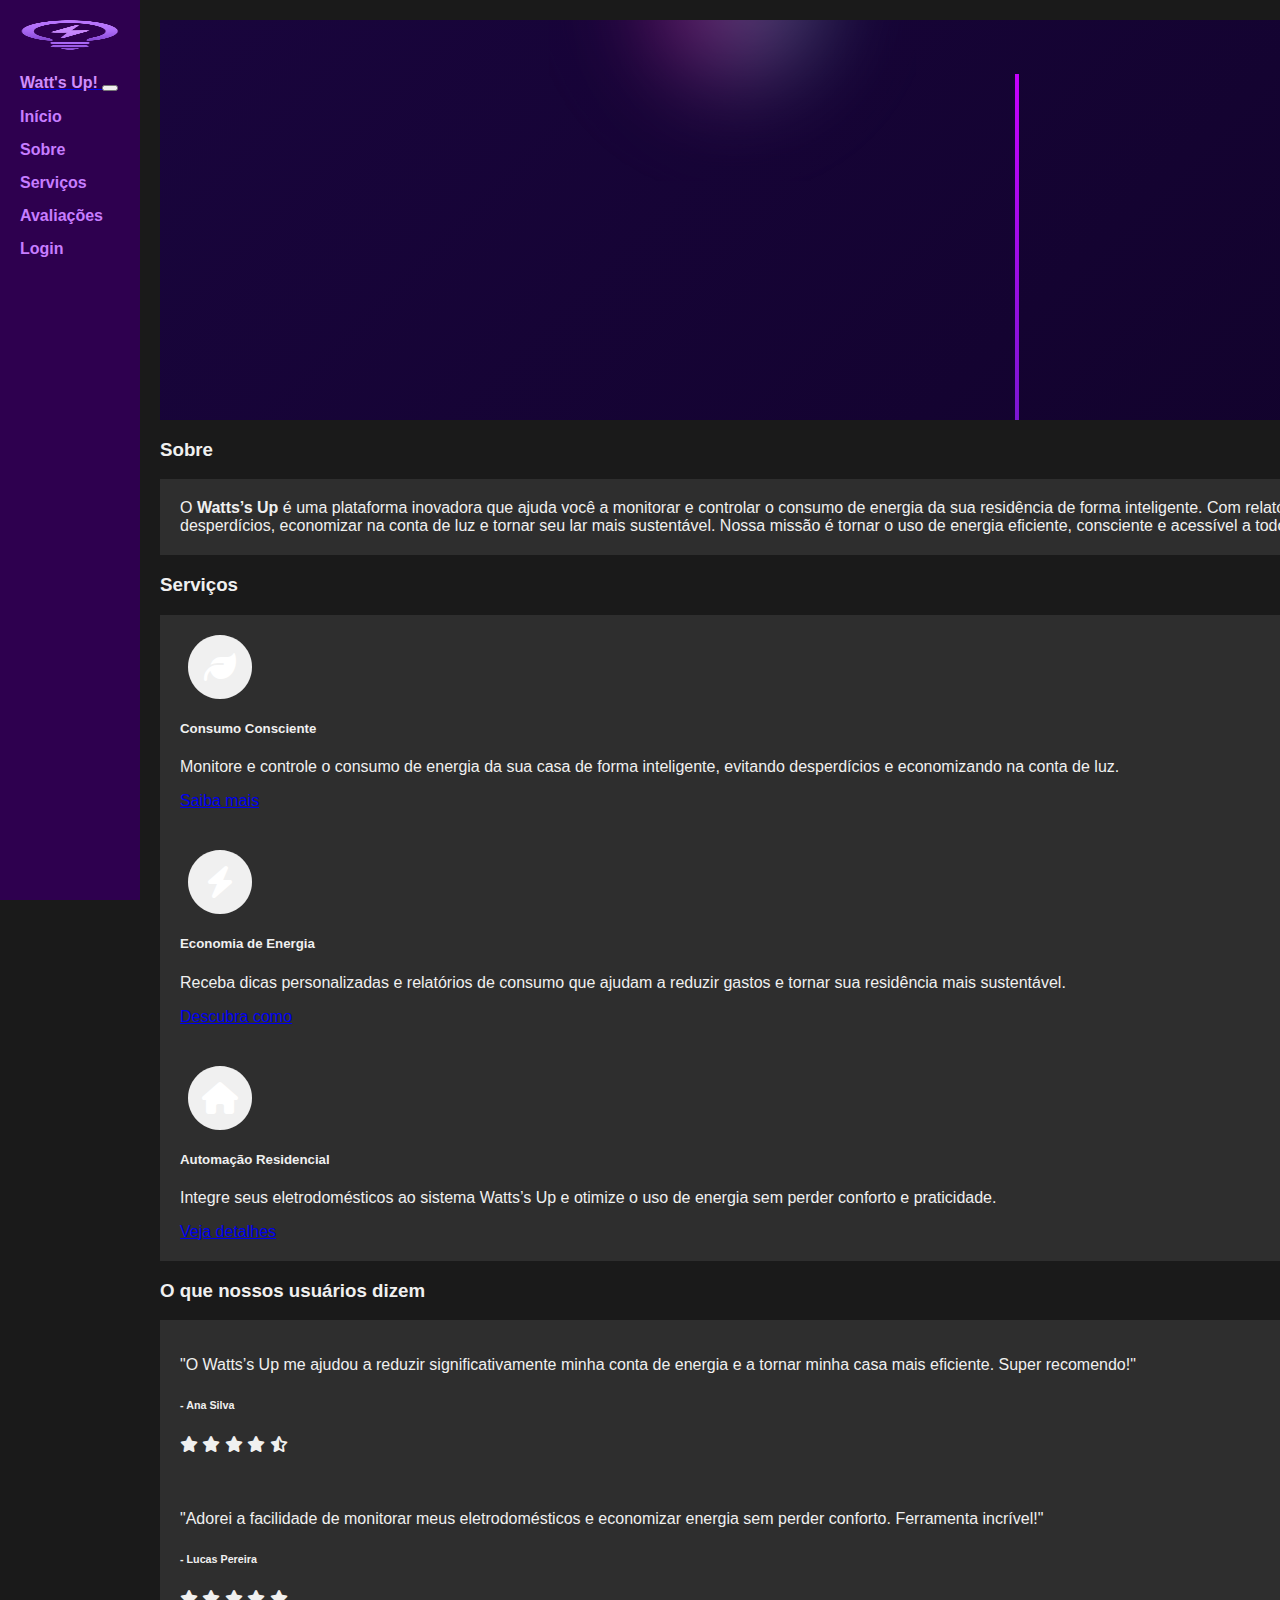
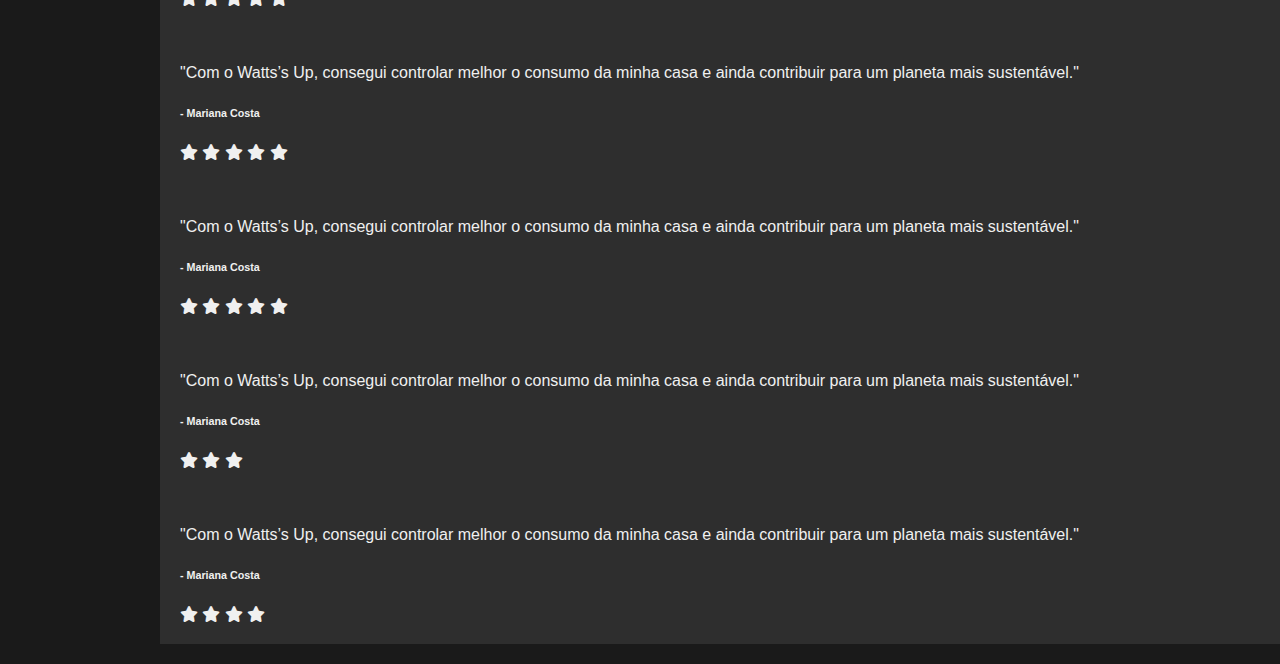
<file: index.html>
<!DOCTYPE html>
<html lang="pt-br" data-bs-theme="dark">

<head>
    <meta charset="utf-8">
    <meta name="viewport" content="width=device-width, initial-scale=1">
    <link rel="stylesheet" href="css/style.css">
    <title>Watt's Up</title>
    <link href="https://cdn.jsdelivr.net/npm/bootstrap@5.3.8/dist/css/bootstrap.min.css" rel="stylesheet"
        integrity="sha384-sRIl4kxILFvY47J16cr9ZwB07vP4J8+LH7qKQnuqkuIAvNWLzeN8tE5YBujZqJLB" crossorigin="anonymous">
    <link rel="stylesheet" href="https://cdnjs.cloudflare.com/ajax/libs/font-awesome/6.5.0/css/all.min.css">
    <link rel="icon" href="img/LOGO_PI - Editado.png">
</head>

<body>
    <!-- Navbar -->
    <nav class="navbar navbar-expand-lg navbar-dark bg-dark border-bottom fixed-top
    ">
        <div class="container-fluid">
            <a class="navbar-brand d-flex align-items-center" href="#">
                <img src="img/LOGO_PI - Editado.png" alt="Logo" width="30" height="30"
                    class="d-inline-block align-text-top me-2">
                <b style="color: #d08dfd">Watt's Up!</b>
            </a>
            <button class="navbar-toggler" type="button" data-bs-toggle="collapse" data-bs-target="#navbarNav"
                aria-controls="navbarNav" aria-expanded="false" aria-label="Toggle navigation">
                <span class="navbar-toggler-icon"></span>
            </button>
            <div class="collapse navbar-collapse" id="navbarNav">
                <ul class="navbar-nav ms-auto">
                    <li class="nav-item">
                        <a class="nav-link active" aria-current="page" href="index.html">Início</a>
                    </li>
                    <li class="nav-item">
                        <a class="nav-link" href="#info">Sobre</a>
                    </li>
                    <li class="nav-item">
                        <a class="nav-link" href="#servicos">Serviços</a>
                    </li>
                    <li class="nav-item">
                        <a class="nav-link" href="#avaliacoes">Avaliações</a>
                    </li>
                    <li class="nav-item">
                        <a class="nav-link" href="#">Login</a>
                    </li>
                    <!-- <li class="nav-item">
                        <button id="theme-toggle" class="class="btn btn-link nav-link p-0 border-0 bg-transparent""><i
                                class="fa-solid fa-circle-half-stroke"></i></button>
                    </li> -->
                </ul>
            </div>
        </div>
    </nav>
    <!-- Fim Navbar -->

    <main>
        <!-- Carousel -->
        <section class="carousel py-3">
            <div id="carouselExampleSlidesOnly" style="max-height: 400px; overflow: hidden;" class="carousel slide"
                data-bs-ride="carousel">
                <div class="carousel-inner">
                    <div class="carousel-item active">
                        <img src="img/Banner.png" class="d-block w-100" alt="Imagem 1 Carousel">
                    </div>
                    <div class="carousel-item">
                        <img src="img/teste1.jpg" class="d-block w-100" alt="...">
                    </div>
                </div>
            </div>
        </section>
        <!-- Fim Carousel -->

        <!-- Informações -->
        <section id="info" class="info text-center px-3 py-3">
            <h3 class="titulo">Sobre</h3>
            <div class="card">
                <div class="card-body">
                    O <strong>Watts’s Up</strong> é uma plataforma inovadora que ajuda você a monitorar e controlar o
                    consumo de energia da sua residência de forma inteligente.
                    Com relatórios detalhados, dicas personalizadas e integração com eletrodomésticos, oferecemos
                    soluções
                    para reduzir desperdícios, economizar na conta de luz
                    e tornar seu lar mais sustentável. Nossa missão é tornar o uso de energia eficiente, consciente e
                    acessível a todos.
                </div>
            </div>
        </section>
        <!-- Fim Informações -->

        <!-- Seviços -->
        <section id="servicos" class="servicos text-center px-3 py-3">
            <h3 class="titulo">Serviços</h3>
            <div class="row">
                <div class="col-sm-4 mb-3 mb-sm-0">
                    <div class="card">
                        <div class="card-body">
                            <span class="fa-stack fa-2x mb-3">
                                <i class="fas fa-circle fa-stack-2x text-primary"></i>
                                <i class="fas fa-leaf fa-stack-1x fa-inverse"></i>
                            </span>
                            <h5 class="card-title">Consumo Consciente</h5>
                            <p class="card-text">Monitore e controle o consumo de energia da sua casa de forma
                                inteligente,
                                evitando desperdícios e economizando na conta de luz.</p>
                            <a href="#" class="btn btn-outline-primary">Saiba mais</a>
                        </div>
                    </div>
                </div>
                <div class="col-sm-4">
                    <div class="card">
                        <div class="card-body">
                            <span class="fa-stack fa-2x mb-3">
                                <i class="fas fa-circle fa-stack-2x text-warning"></i>
                                <i class="fas fa-bolt fa-stack-1x fa-inverse"></i>
                            </span>
                            <h5 class="card-title">Economia de Energia</h5>
                            <p class="card-text">Receba dicas personalizadas e relatórios de consumo que ajudam a
                                reduzir
                                gastos e tornar sua residência mais sustentável.</p>
                            <a href="#" class="btn btn-outline-warning">Descubra como</a>
                        </div>
                    </div>
                </div>
                <div class="col-sm-4">
                    <div class="card">
                        <div class="card-body">
                            <span class="fa-stack fa-2x mb-3">
                                <i class="fas fa-circle fa-stack-2x text-success"></i>
                                <i class="fas fa-home fa-stack-1x fa-inverse"></i>
                            </span>
                            <h5 class="card-title">Automação Residencial</h5>
                            <p class="card-text">Integre seus eletrodomésticos ao sistema Watts’s Up e otimize o uso de
                                energia sem perder conforto e praticidade.</p>
                            <a href="#" class="btn btn-outline-success">Veja detalhes</a>
                        </div>
                    </div>
                </div>
            </div>
        </section>
        <!-- Fim Serviços -->

        <!-- Avaliações -->
        <section id="avaliacoes" class="avaliacoes text-center px-3 py-5 bg-dark">
            <h3 class="titulo mb-5">O que nossos usuários dizem</h3>
            <div class="row justify-content-center">
                <div class="col-md-4 mb-4">
                    <div class="card h-100 shadow-sm">
                        <div class="card-body">
                            <p class="card-text">"O Watts’s Up me ajudou a reduzir significativamente minha conta de
                                energia
                                e a tornar minha casa mais eficiente. Super recomendo!"</p>
                            <h6 class="card-subtitle mt-3 text-muted">- Ana Silva</h6>
                            <div class="mt-2 text-warning">
                                <i class="fas fa-star"></i>
                                <i class="fas fa-star"></i>
                                <i class="fas fa-star"></i>
                                <i class="fas fa-star"></i>
                                <i class="fas fa-star-half-alt"></i>
                            </div>
                        </div>
                    </div>
                </div>
                <div class="col-md-4 mb-4">
                    <div class="card h-100 shadow-sm">
                        <div class="card-body">
                            <p class="card-text">"Adorei a facilidade de monitorar meus eletrodomésticos e economizar
                                energia sem perder conforto. Ferramenta incrível!"</p>
                            <h6 class="card-subtitle mt-3 text-muted">- Lucas Pereira</h6>
                            <div class="mt-2 text-warning">
                                <i class="fas fa-star"></i>
                                <i class="fas fa-star"></i>
                                <i class="fas fa-star"></i>
                                <i class="fas fa-star"></i>
                                <i class="fas fa-star"></i>
                            </div>
                        </div>
                    </div>
                </div>
                <div class="col-md-4 mb-4">
                    <div class="card h-100 shadow-sm">
                        <div class="card-body">
                            <p class="card-text">"Com o Watts’s Up, consegui controlar melhor o consumo da minha casa e
                                ainda contribuir para um planeta mais sustentável."</p>
                            <h6 class="card-subtitle mt-3 text-muted">- Mariana Costa</h6>
                            <div class="mt-2 text-warning">
                                <i class="fas fa-star"></i>
                                <i class="fas fa-star"></i>
                                <i class="fas fa-star"></i>
                                <i class="fas fa-star"></i>
                                <i class="fas fa-star"></i>
                            </div>
                        </div>
                    </div>
                </div>
                <div class="col-md-4 mb-4">
                    <div class="card h-100 shadow-sm">
                        <div class="card-body">
                            <p class="card-text">"Com o Watts’s Up, consegui controlar melhor o consumo da minha casa e
                                ainda contribuir para um planeta mais sustentável."</p>
                            <h6 class="card-subtitle mt-3 text-muted">- Mariana Costa</h6>
                            <div class="mt-2 text-warning">
                                <i class="fas fa-star"></i>
                                <i class="fas fa-star"></i>
                                <i class="fas fa-star"></i>
                                <i class="fas fa-star"></i>
                                <i class="fas fa-star"></i>
                            </div>
                        </div>
                    </div>
                </div>
                <div class="col-md-4 mb-4">
                    <div class="card h-100 shadow-sm">
                        <div class="card-body">
                            <p class="card-text">"Com o Watts’s Up, consegui controlar melhor o consumo da minha casa e
                                ainda contribuir para um planeta mais sustentável."</p>
                            <h6 class="card-subtitle mt-3 text-muted">- Mariana Costa</h6>
                            <div class="mt-2 text-warning">
                                <i class="fas fa-star"></i>
                                <i class="fas fa-star"></i>
                                <i class="fas fa-star"></i>
                            </div>
                        </div>
                    </div>
                </div>
                <div class="col-md-4 mb-4">
                    <div class="card h-100 shadow-sm">
                        <div class="card-body">
                            <p class="card-text">"Com o Watts’s Up, consegui controlar melhor o consumo da minha casa e
                                ainda contribuir para um planeta mais sustentável."</p>
                            <h6 class="card-subtitle mt-3 text-muted">- Mariana Costa</h6>
                            <div class="mt-2 text-warning">
                                <i class="fas fa-star"></i>
                                <i class="fas fa-star"></i>
                                <i class="fas fa-star"></i>
                                <i class="fas fa-star"></i>
                            </div>
                        </div>
                    </div>
                </div>
            </div>
        </section>
        <!-- Fim Avaliações -->
    </main>

    <!-- Rodapé -->
    <footer class="text-center">
        <div class="container-fluid border-top py-3">
            <p class="mb-1">&copy; 2025 Watt's Up! - Todos os direitos reservados.</p>
            <div>
                <a href="#" class="efeito text-light me-3"><i class="fab fa-facebook-f"></i></a>
                <a href="#" class="efeito text-light me-3"><i class="fab fa-instagram"></i></a>
                <a href="#" class="efeito text-light"><i class="fab fa-linkedin-in"></i></a>
            </div>
        </div>
    </footer>
    <!-- Fim Rodapé -->

    <script src="https://cdn.jsdelivr.net/npm/bootstrap@5.3.8/dist/js/bootstrap.bundle.min.js"
        integrity="sha384-FKyoEForCGlyvwx9Hj09JcYn3nv7wiPVlz7YYwJrWVcXK/BmnVDxM+D2scQbITxI"
        crossorigin="anonymous"></script>
    <script src="scripts/script.js"></script>
</body>

</html>
</file>
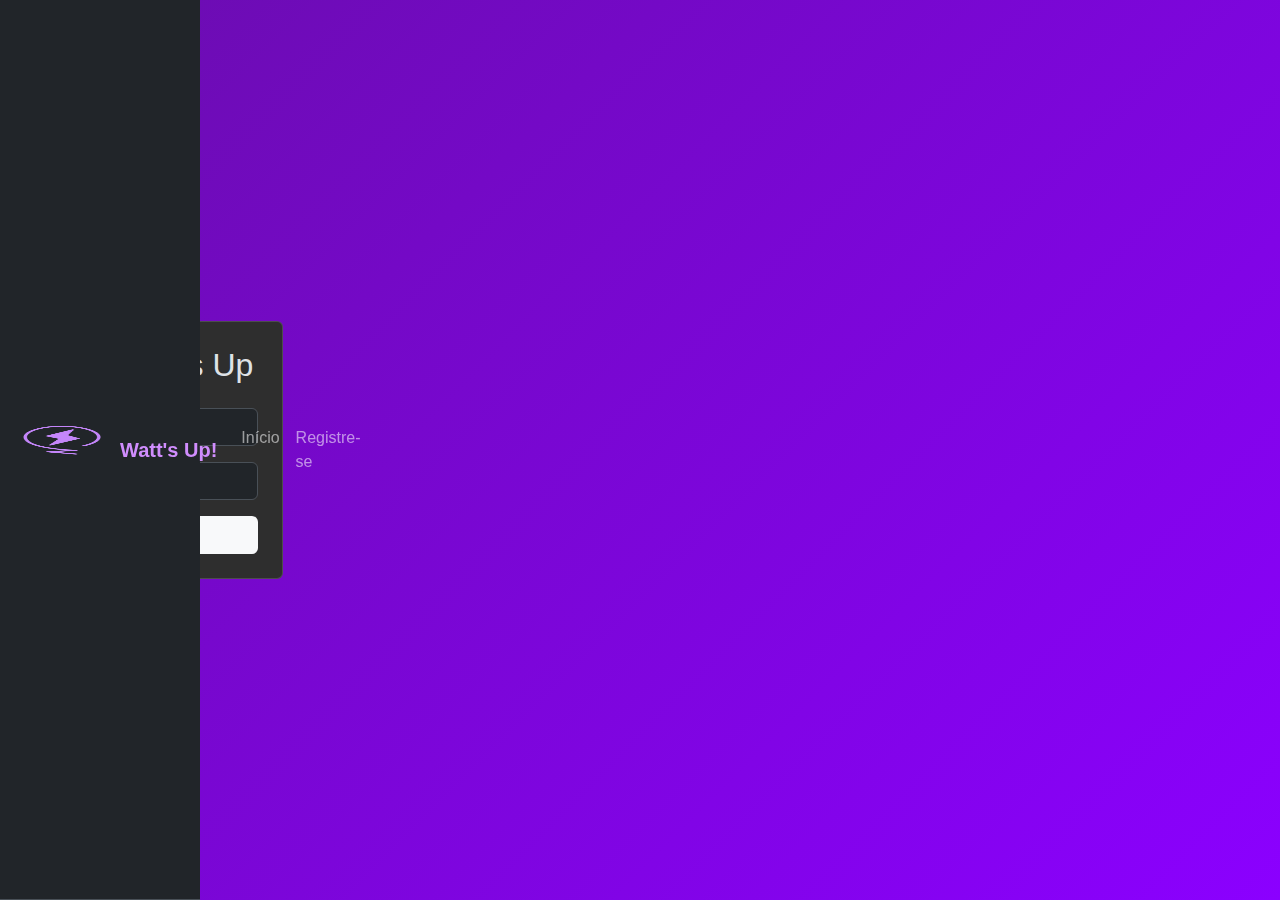
<file: login.html>
<!DOCTYPE html>
<html lang="pt-br" data-bs-theme="dark">

<head>
    <meta charset="utf-8">
    <meta name="viewport" content="width=device-width, initial-scale=1">
    <title>Watt's Up</title>
    <link href="https://cdn.jsdelivr.net/npm/bootstrap@5.3.3/dist/css/bootstrap.min.css" rel="stylesheet">
    <link rel="stylesheet" href="https://cdnjs.cloudflare.com/ajax/libs/font-awesome/6.5.0/css/all.min.css">
    <link rel="stylesheet" href="css/style.css">
    <link rel="icon" href="img/LOGO_PI_2 .png">
</head>

<style>
    body {
        background: linear-gradient(135deg, #6a0dad, #8b00ff);
        font-family: Arial, sans-serif;
    }
</style>

<body>
    <!-- Navbar -->
    <nav class="navbar navbar-expand-lg navbar-dark bg-dark border-bottom fixed-top">
        <div class="container-fluid">
            <!-- Logo -->
            <a class="navbar-brand d-flex align-items-center" href="#">
                <img src="img/LOGO_PI_2 .png" alt="Logo" width="30" height="30"
                    class="d-inline-block align-text-top me-2">
                <b style="color: #d08dfd">Watt's Up!</b>
            </a>
            <button class="navbar-toggler" type="button" data-bs-toggle="collapse" data-bs-target="#navbarNav"
                aria-controls="navbarNav" aria-expanded="false" aria-label="Toggle navigation">
                <span class="navbar-toggler-icon"></span>
            </button>
            <div class="collapse navbar-collapse" id="navbarNav">
                <ul class="navbar-nav ms-auto">
                    <li class="nav-item">
                        <a class="nav-link" href="index.html">Início</a>
                    </li>
                    <li class="nav-item">
                        <a class="nav-link" href="#">Registre-se</a>
                    </li>
                </ul>
            </div>
        </div>
    </nav>
    <!-- Fim Navbar -->

    <!-- Login -->
    <section>
        <div class="d-flex justify-content-center align-items-center vh-100">
            <div class="card login-card p-4">
                <h2 class="text-center mb-4">Login Watt's Up</h2>
                <form>
                    <div class="mb-3">
                        <input type="email" class="form-control" placeholder="E-mail" required>
                    </div>
                    <div class="mb-3">
                        <input type="password" class="form-control" placeholder="Senha" required>
                    </div>
                    <div class="d-grid">
                        <button type="submit" class="btn-crud btn bg-light"><span>Entrar <i
                                    class="fas fa-arrow-right"></i></span></button>
                    </div>
                </form>
            </div>
        </div>
    </section>
    <!-- Fim Login -->

    <!-- Scripts -->
    <script src="https://cdn.jsdelivr.net/npm/bootstrap@5.3.3/dist/js/bootstrap.bundle.min.js"></script>
</body>

</html>
</file>
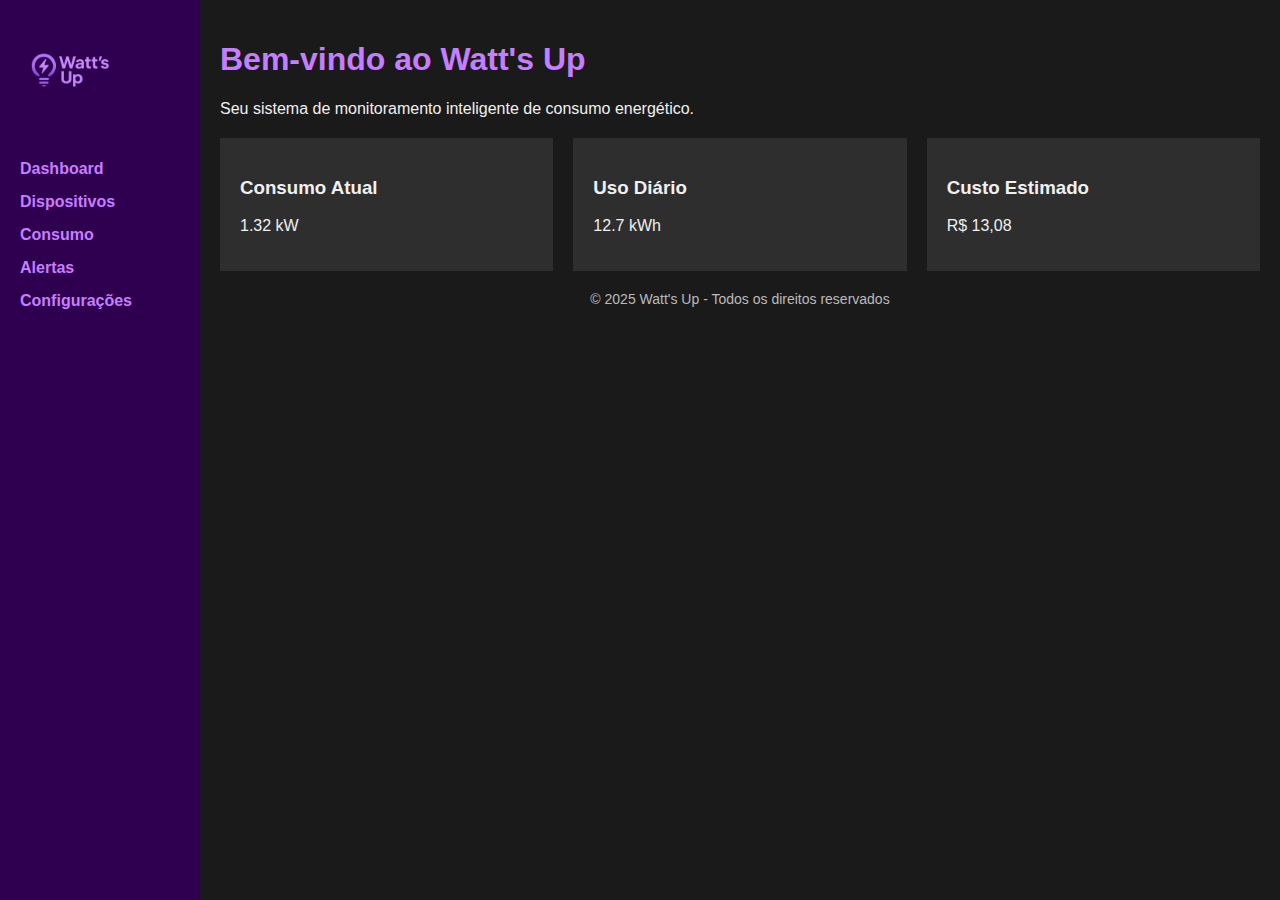
<file: teste.html>
<!DOCTYPE html>
<html lang="pt-br">
<head>
  <meta charset="UTF-8">
  <meta name="viewport" content="width=device-width, initial-scale=1.0">
  <link rel="stylesheet" href="css/style.css">
  <title>Watt's Up</title>
</head>
<body>
  <!-- Barra lateral -->
  <nav>
    <img src="img/LOGO_PI.png" alt="Logo Watt's Up">
    <ul>
      <li><a href="#">Dashboard</a></li>
      <li><a href="#">Dispositivos</a></li>
      <li><a href="#">Consumo</a></li>
      <li><a href="#">Alertas</a></li>
      <li><a href="#">Configurações</a></li>
    </ul>
  </nav>

  <!-- Conteúdo principal -->
  <main>
    <h1 class="titulo">Bem-vindo ao Watt's Up</h1>
    <p>Seu sistema de monitoramento inteligente de consumo energético.</p>

    <div class="cards">
      <div class="card">
        <h3>Consumo Atual</h3>
        <p>1.32 kW</p>
      </div>
      <div class="card">
        <h3>Uso Diário</h3>
        <p>12.7 kWh</p>
      </div>
      <div class="card">
        <h3>Custo Estimado</h3>
        <p>R$ 13,08</p>
      </div>
    </div>

    <footer>
      <p>&copy; 2025 Watt's Up - Todos os direitos reservados</p>
    </footer>
  </main>
</body>
</html>
</file>
<file: css/style.css>
body {
      margin: 0;
      font-family: Arial, sans-serif;
      background-color: #1a1a1a;
      color: #f0f0f0;
      display: flex;
    }

    /* Barra lateral */
    nav {
      width: 200px;
      background-color: #2e004f;
      height: 100vh;
      padding: 20px;
      box-sizing: border-box;
    }
    
    nav img {
      width: 100px;
      margin-bottom: 20px;
    }

    nav ul {
      list-style: none;
      padding: 0;
    }

    nav ul li {
      margin: 15px 0;
    }

    nav ul li a {
      text-decoration: none;
      color: #c77dff;
      font-weight: bold;
    }

    /* Conteúdo principal */
    main {
      flex: 1;
      padding: 20px;
    }

    h1 {
      color: #c77dff;
    }

    .cards {
      display: flex;
      gap: 20px;
      margin-top: 20px;
    }

    .card {
      background-color: #2e2e2e;
      flex: 1;
      padding: 20px;
    }

    footer {
      margin-top: 20px;
      text-align: center;
      font-size: 14px;
      color: #bbb;
    }
</file>
